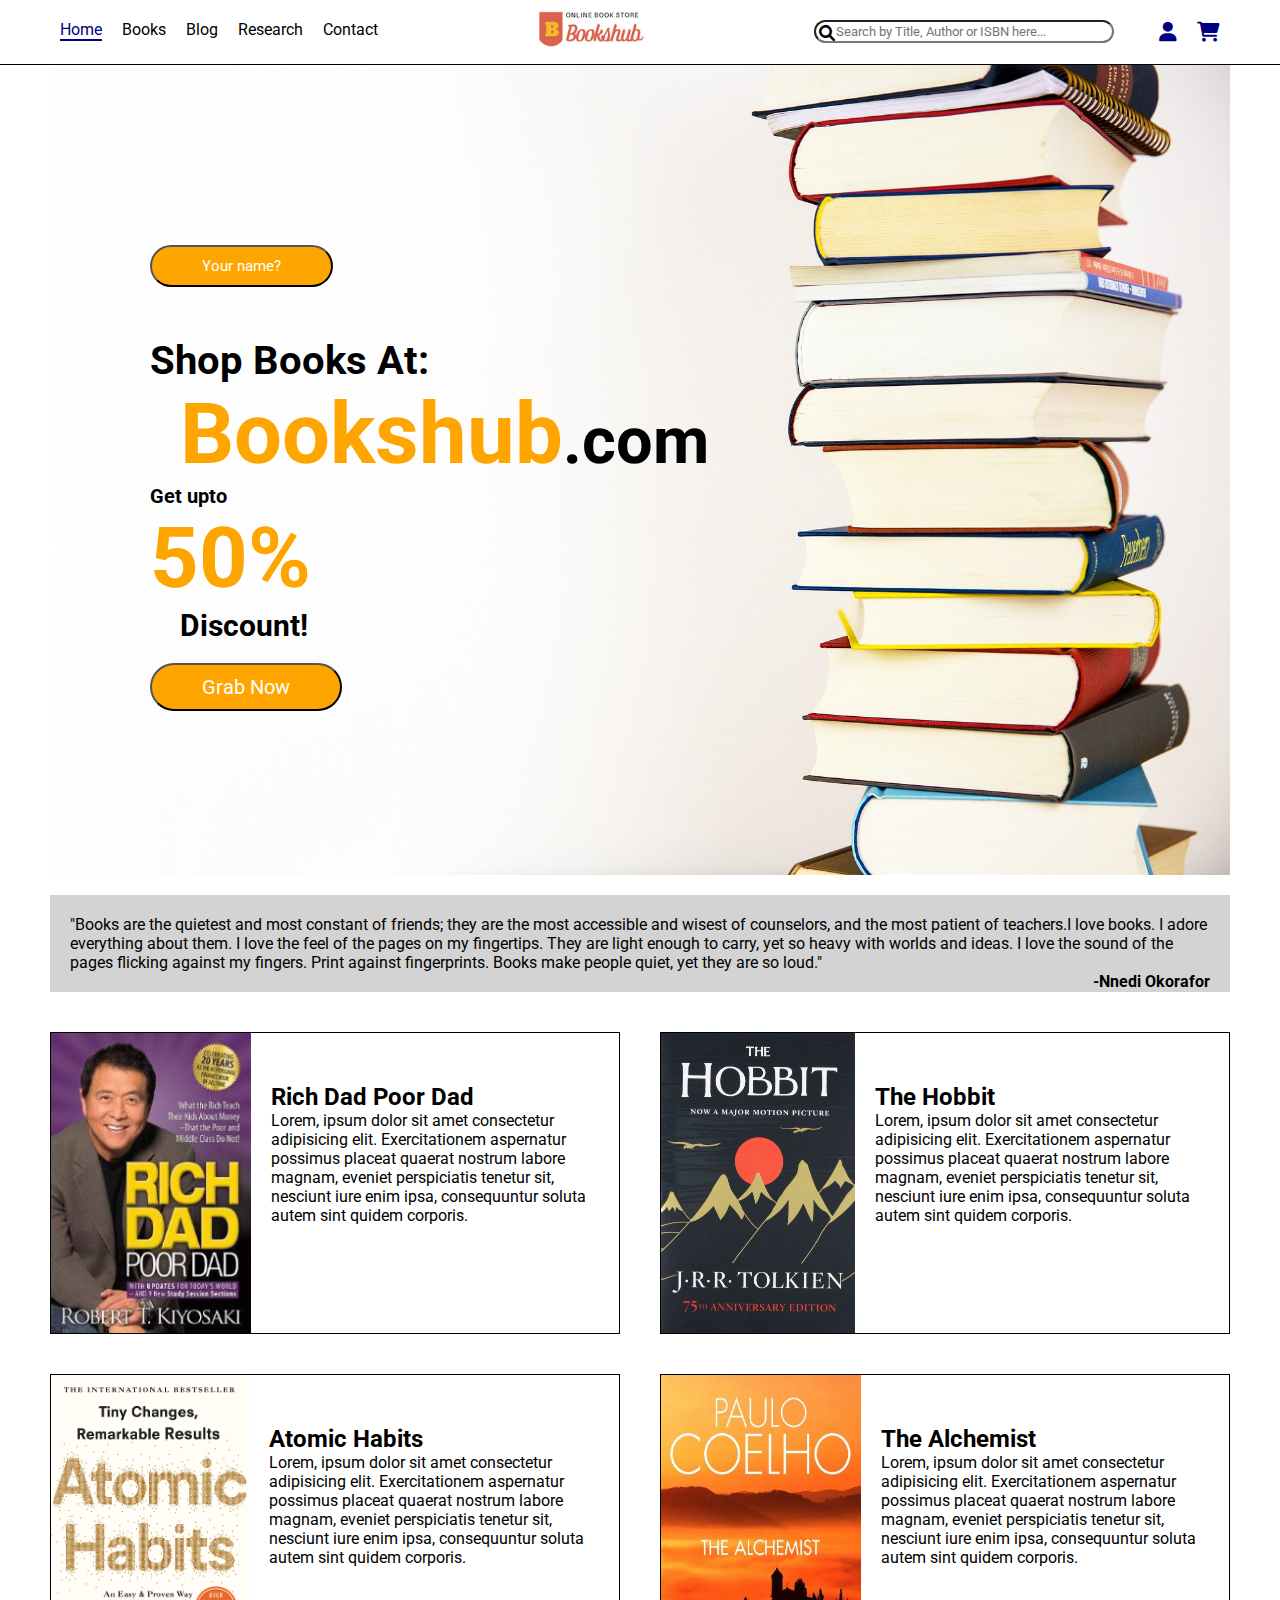
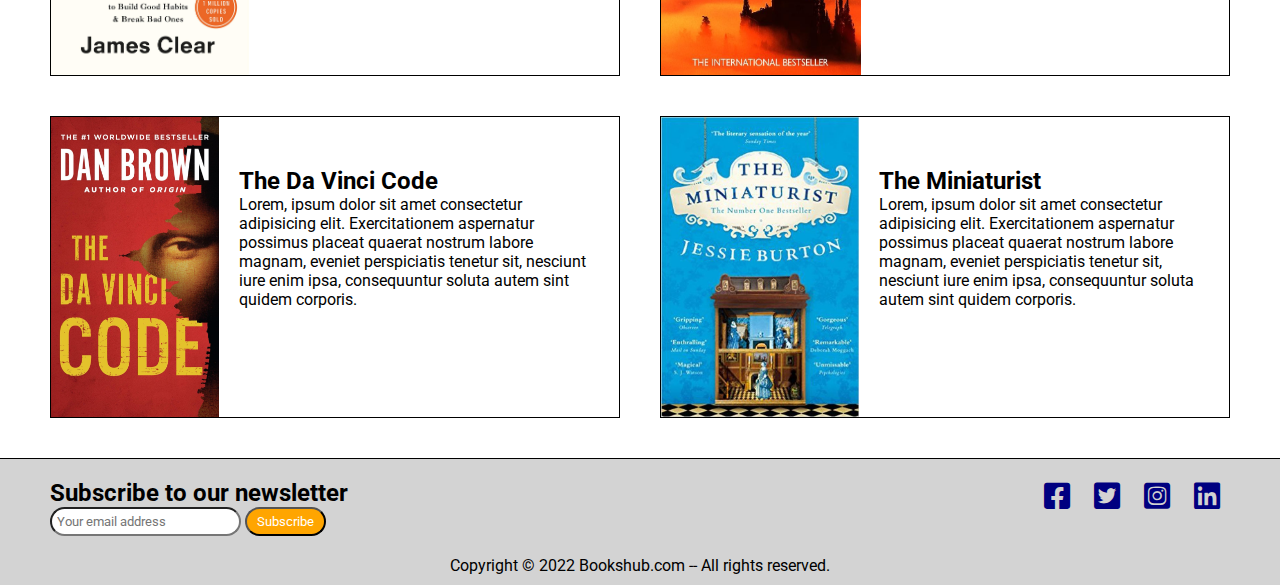
<file: index.html>
<!DOCTYPE html>
<html lang="en">
  <head>
    <meta charset="UTF-8" />
    <meta http-equiv="X-UA-Compatible" content="IE=edge" />
    <meta name="viewport" content="width=device-width, initial-scale=1.0" />

    <!-- <------- External CSS Link-------->
    <link rel="stylesheet" href="./css/style.css" />

    <!-- <----- Font Awesome Link ----->
    <link rel="stylesheet" href="https://cdnjs.cloudflare.com/ajax/libs/font-awesome/6.0.0/css/all.min.css" />

    <title>Bookshub</title>
  </head>
  <body>
    <!---------------------- Header Section with Navigation ------------------------>
    <header>
      <nav>
        <ul>
          <li><a href="index.html" style="color: navy; border-bottom: 2px solid navy">Home</a></li>
          <li><a href="books.html">Books</a></li>
          <li><a href="blog.html">Blog</a></li>
          <li><a href="research.html">Research</a></li>
          <li><a href="contact.html">Contact</a></li>
        </ul>
      </nav>

      <div class="logo">
        <img src="./images/logo.png" alt="logo-img" />
      </div>

      <div class="navigation-right">
        <div class="search">
          <i class="fa-solid fa-magnifying-glass icon"></i>
          <input type="text" placeholder="Search by Title, Author or ISBN here..." style="border-radius: 20px" />
        </div>
        <div class="icons">
          <a href=""><i class="fa-solid fa-user"></i></a>
          <a href=""><i class="fa-solid fa-cart-shopping"></i></a>
        </div>
      </div>
    </header>

    <!---------------------- Landing Page    --------------------------------->

    <section class="landing">
      <div class="container">
        <h1 id="welcomeText" style="font-size: 60px; display: inline"></h1>
        <button id="nameBtn" class="btn" onclick="welcomeMessage()" style="font-size: 15px; margin-bottom: 30px">
          Your name?
        </button>

        <h3 style="font-size: 40px; margin-top: 20px">Shop Books At:</h3>
        <h1 style="font-size: 65px; padding-left: 30px">
          <span style="color: orange; font-size: 85px">Bookshub</span>.com
        </h1>
        <h3 style="font-size: 20px">Get upto</h3>
        <h1 style="color: orange; font-size: 85px">50%</h1>
        <h3 style="font-size: 30px; padding-left: 30px">Discount!</h3>

        <button class="btn">Grab Now</button>
      </div>
    </section>

    <!-------------------------------- Quote Section Start --------------------------->

    <section class="quote">
      <p>
        "Books are the quietest and most constant of friends; they are the most accessible and wisest of counselors, and
        the most patient of teachers.I love books. I adore everything about them. I love the feel of the pages on my
        fingertips. They are light enough to carry, yet so heavy with worlds and ideas. I love the sound of the pages
        flicking against my fingers. Print against fingerprints. Books make people quiet, yet they are so loud."
      </p>
      <h4>-Nnedi Okorafor</h4>
    </section>

    <!-------------------------- Featured Books ----------------------->

    <section class="featured-books">
      <div class="row">
        <div class="column">
          <div class="card">
            <img src="images/book1.jpeg" alt="" />
            <div class="card-content">
              <h2>Rich Dad Poor Dad</h2>
              <p>
                Lorem, ipsum dolor sit amet consectetur adipisicing elit. Exercitationem aspernatur possimus placeat
                quaerat nostrum labore magnam, eveniet perspiciatis tenetur sit, nesciunt iure enim ipsa, consequuntur
                soluta autem sint quidem corporis.
              </p>
            </div>
          </div>
        </div>
        <div class="column">
          <div class="card">
            <img src="images/book2.jpg" alt="" />
            <div class="card-content">
              <h2>The Hobbit</h2>
              <p>
                Lorem, ipsum dolor sit amet consectetur adipisicing elit. Exercitationem aspernatur possimus placeat
                quaerat nostrum labore magnam, eveniet perspiciatis tenetur sit, nesciunt iure enim ipsa, consequuntur
                soluta autem sint quidem corporis.
              </p>
            </div>
          </div>
        </div>
      </div>
      <div class="row">
        <div class="column">
          <div class="card">
            <img src="images/book3.jpg" alt="" />
            <div class="card-content">
              <h2>Atomic Habits</h2>
              <p>
                Lorem, ipsum dolor sit amet consectetur adipisicing elit. Exercitationem aspernatur possimus placeat
                quaerat nostrum labore magnam, eveniet perspiciatis tenetur sit, nesciunt iure enim ipsa, consequuntur
                soluta autem sint quidem corporis.
              </p>
            </div>
          </div>
        </div>
        <div class="column">
          <div class="card">
            <img src="images/book4.jpg" alt="" />
            <div class="card-content">
              <h2>The Alchemist</h2>
              <p>
                Lorem, ipsum dolor sit amet consectetur adipisicing elit. Exercitationem aspernatur possimus placeat
                quaerat nostrum labore magnam, eveniet perspiciatis tenetur sit, nesciunt iure enim ipsa, consequuntur
                soluta autem sint quidem corporis.
              </p>
            </div>
          </div>
        </div>
      </div>
      <div class="row">
        <div class="column">
          <div class="card">
            <img src="images/book5.jpg" alt="" />
            <div class="card-content">
              <h2>The Da Vinci Code</h2>
              <p>
                Lorem, ipsum dolor sit amet consectetur adipisicing elit. Exercitationem aspernatur possimus placeat
                quaerat nostrum labore magnam, eveniet perspiciatis tenetur sit, nesciunt iure enim ipsa, consequuntur
                soluta autem sint quidem corporis.
              </p>
            </div>
          </div>
        </div>
        <div class="column">
          <div class="card">
            <img src="images/book6.jpg" alt="" />
            <div class="card-content">
              <h2>The Miniaturist</h2>
              <p>
                Lorem, ipsum dolor sit amet consectetur adipisicing elit. Exercitationem aspernatur possimus placeat
                quaerat nostrum labore magnam, eveniet perspiciatis tenetur sit, nesciunt iure enim ipsa, consequuntur
                soluta autem sint quidem corporis.
              </p>
            </div>
          </div>
        </div>
      </div>
    </section>

    <!--------------------------- Footer Start ----------------------------->
    <footer>
      <div class="footer-container">
        <div class="footer-left">
          <h2>Subscribe to our newsletter</h2>
          <input type="email" placeholder="Your email address" />
          <button class="btn">Subscribe</button>
        </div>
        <div class="footer-right">
          <a href=""><i class="fa-brands fa-facebook-square"></i></a>
          <a href=""><i class="fa-brands fa-twitter-square"></i></a>
          <a href=""><i class="fa-brands fa-instagram-square"></i></a>
          <a href=""><i class="fa-brands fa-linkedin"></i></a>
        </div>
      </div>

      <div class="copyright">
        <p>Copyright &copy; 2022 Bookshub.com -- All rights reserved.</p>
      </div>
    </footer>
    <script src="javascript/app.js"></script>
  </body>
</html>
</file>
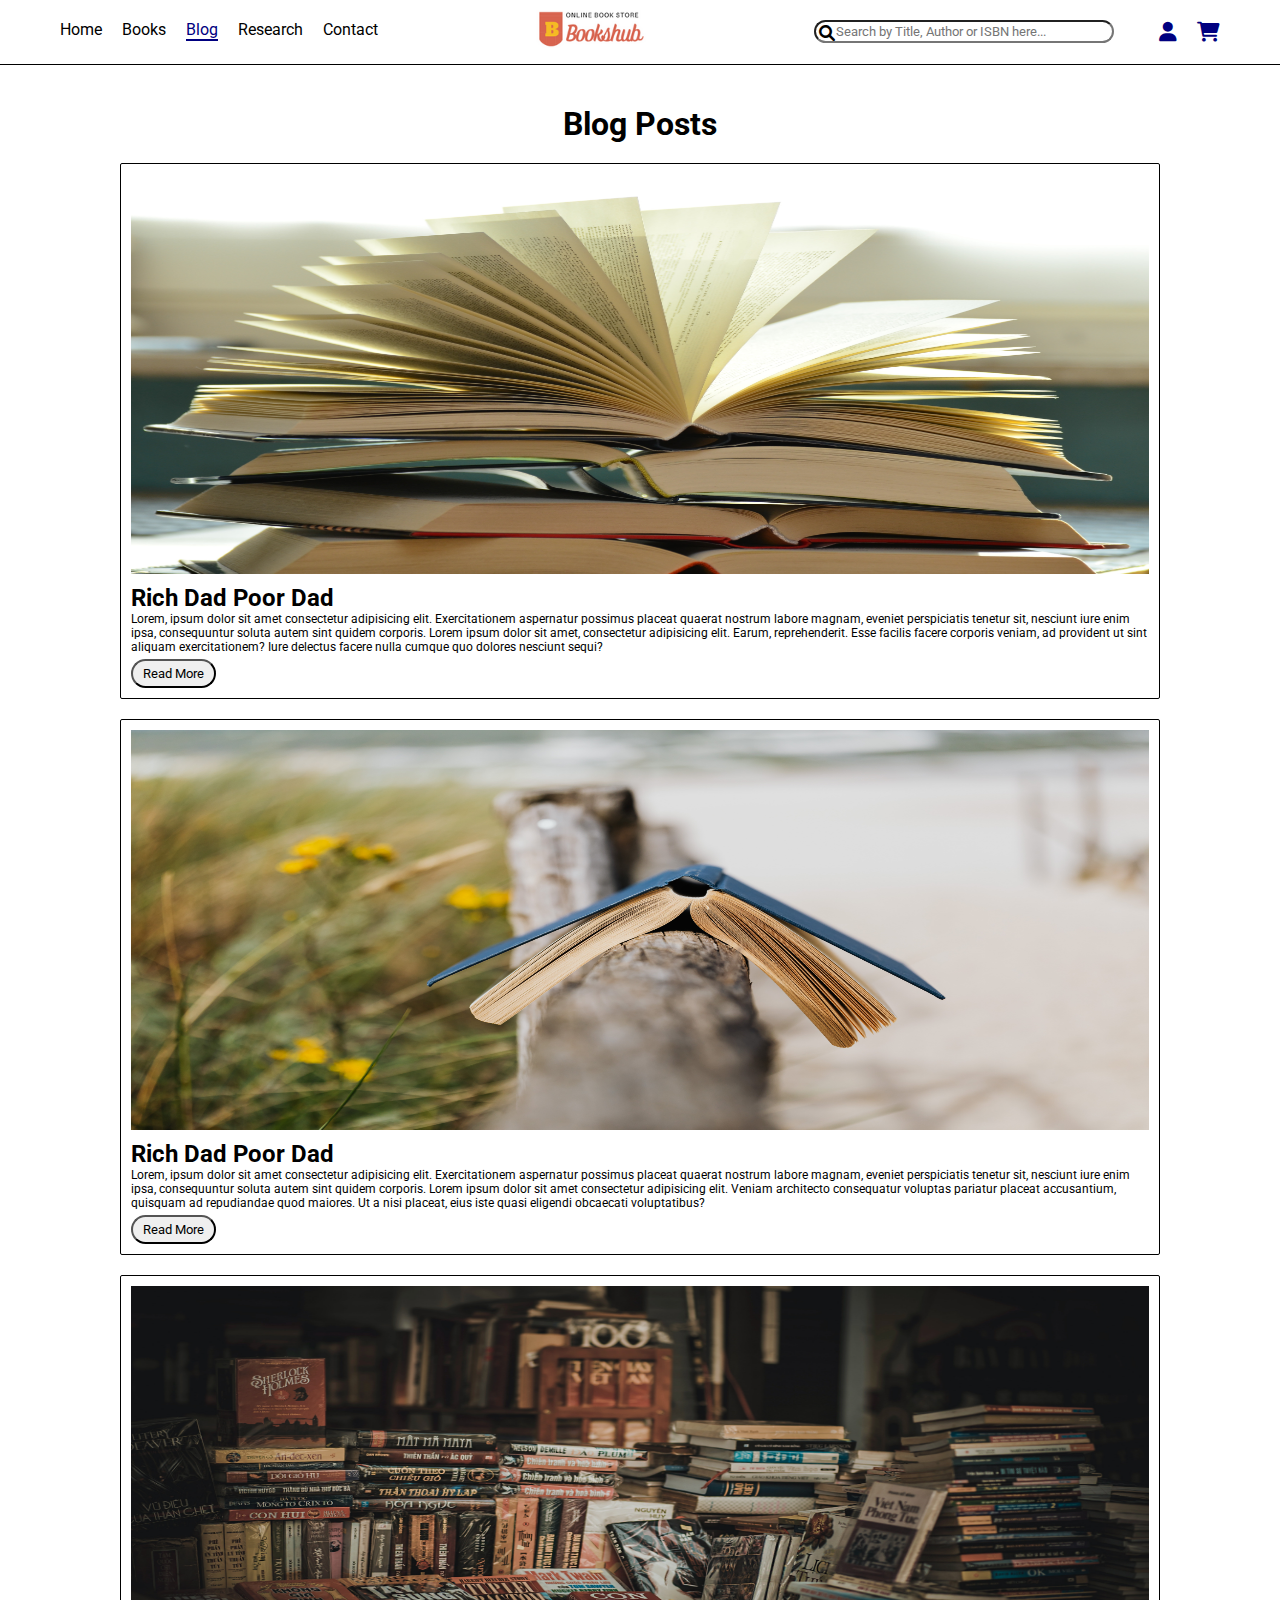
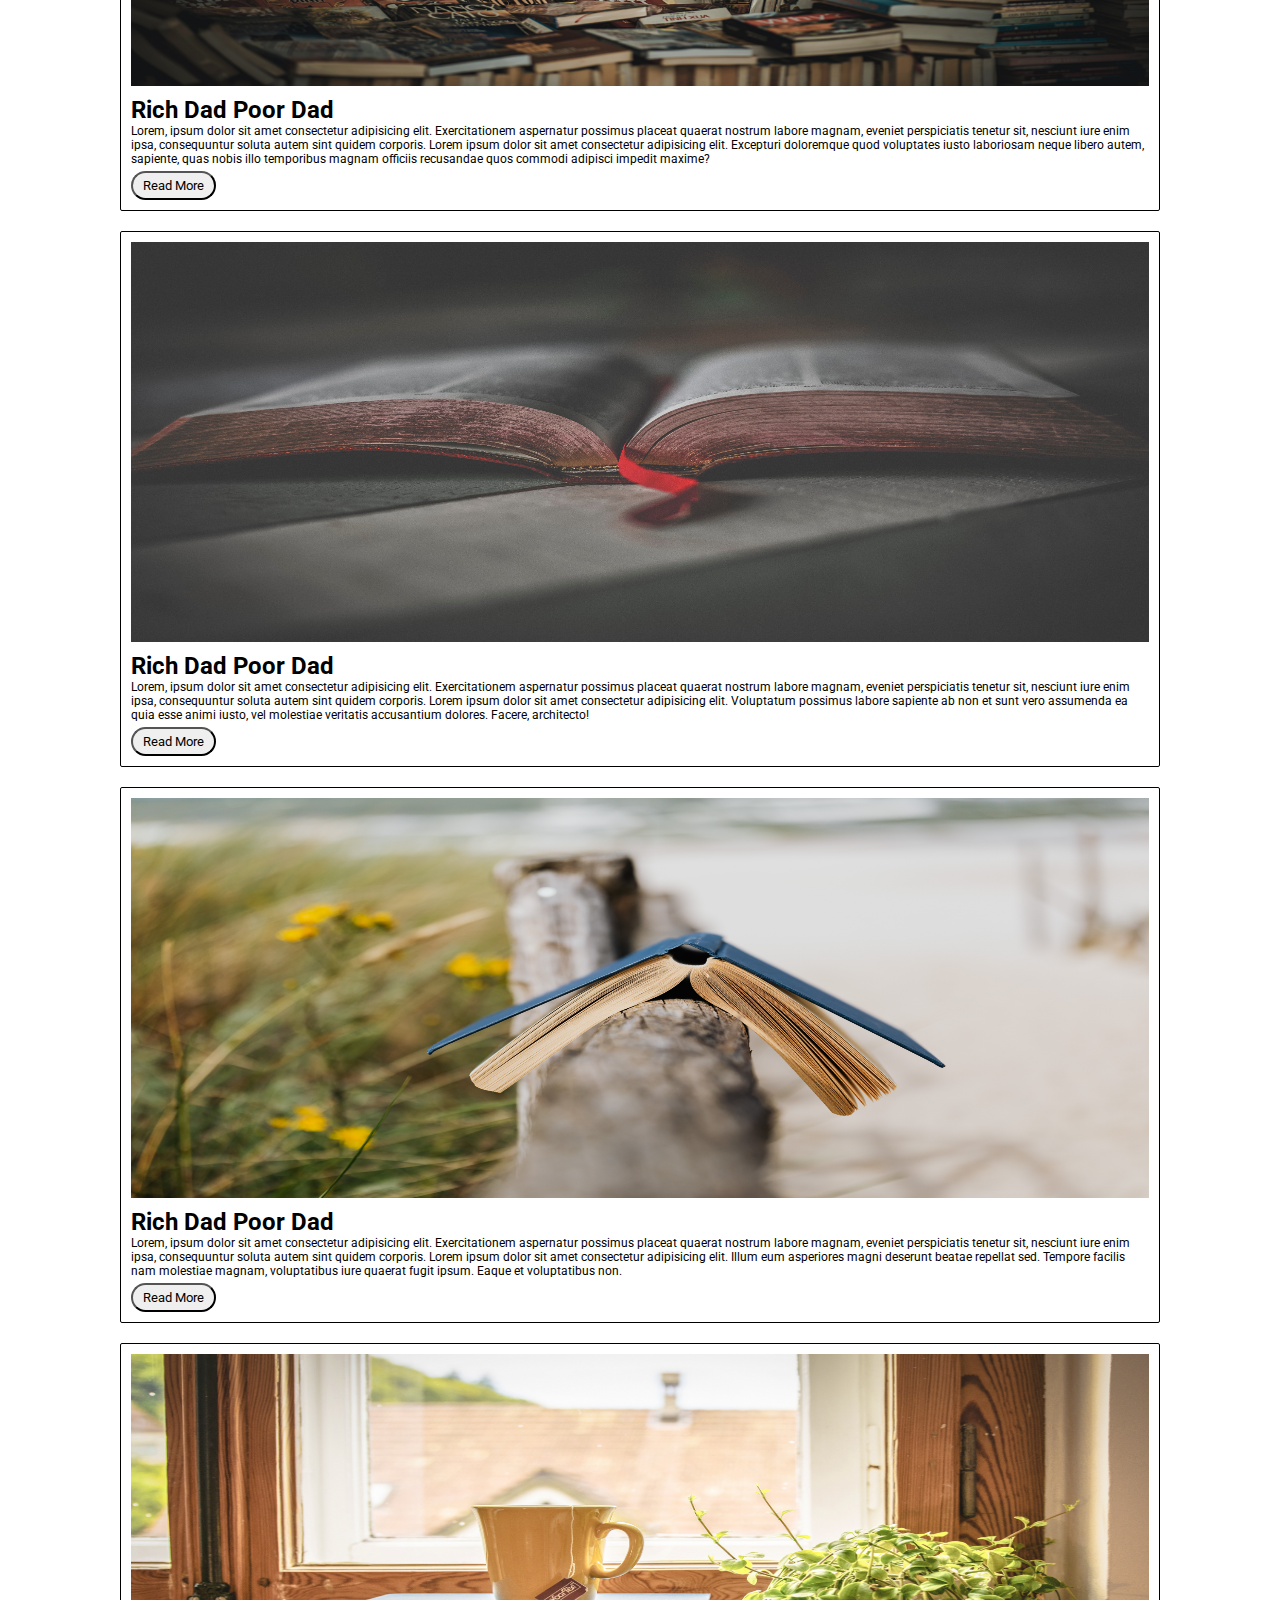
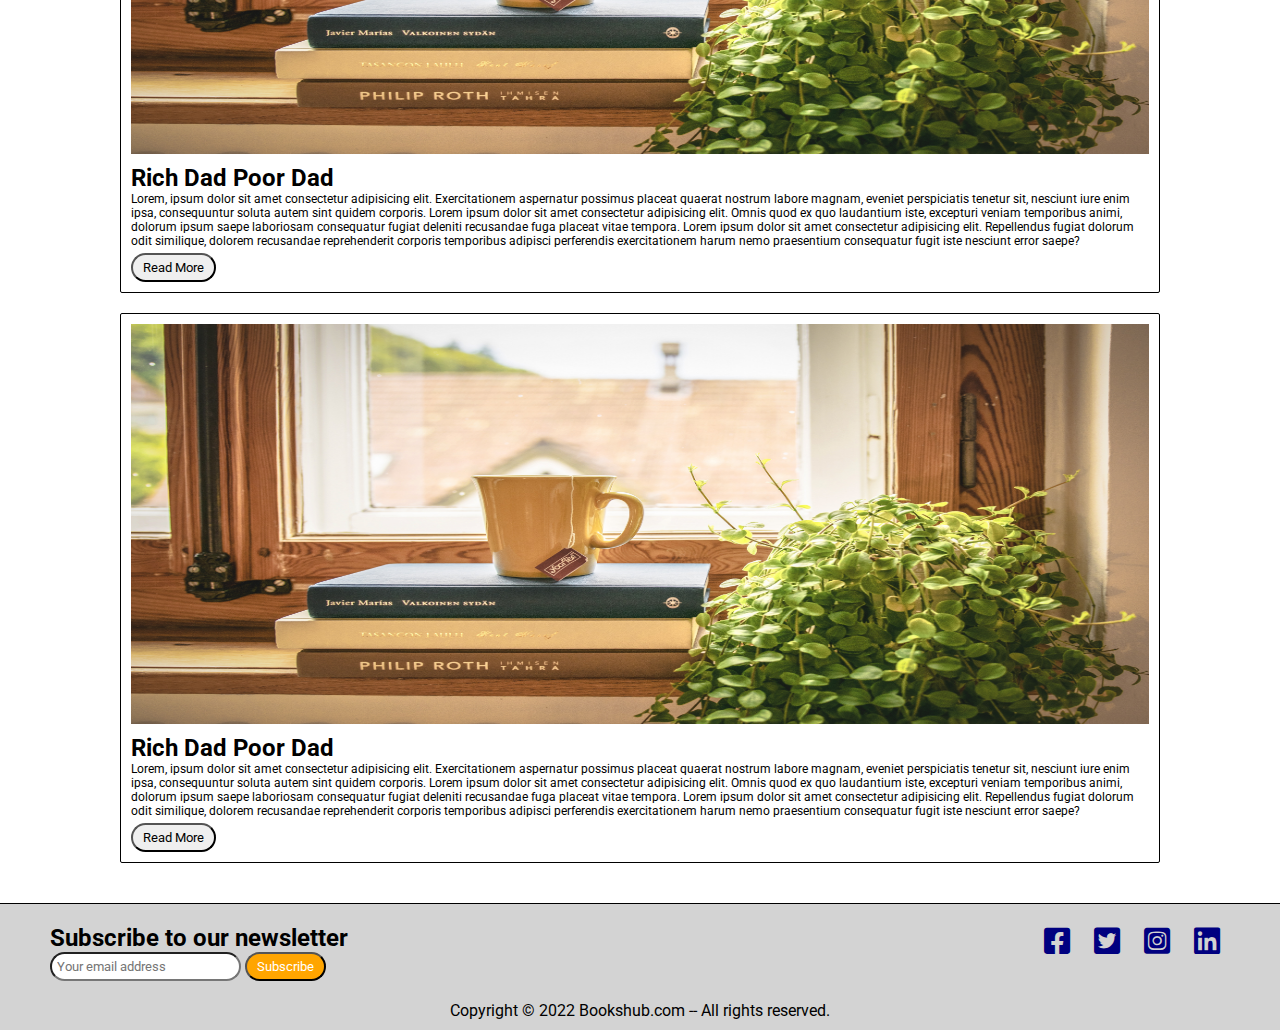
<file: blog.html>
<!DOCTYPE html>
<html lang="en">
  <head>
    <meta charset="UTF-8" />
    <meta http-equiv="X-UA-Compatible" content="IE=edge" />
    <meta name="viewport" content="width=device-width, initial-scale=1.0" />

    <!-- <------- External CSS Link-------->
    <link rel="stylesheet" href="./css/style.css" />
    <link rel="stylesheet" href="./css/blog.css" />

    <!-- <----- Font Awesome Link ----->
    <link rel="stylesheet" href="https://cdnjs.cloudflare.com/ajax/libs/font-awesome/6.0.0/css/all.min.css" />

    <title>Blog</title>
  </head>
  <body>
    <!---------------------- Header Section with Navigation ------------------------>
    <header>
      <nav>
        <ul>
          <li><a href="index.html">Home</a></li>
          <li><a href="books.html">Books</a></li>
          <li><a href="blog.html" style="color: navy; border-bottom: 2px solid navy">Blog</a></li>
          <li><a href="research.html">Research</a></li>
          <li><a href="contact.html">Contact</a></li>
        </ul>
      </nav>

      <div class="logo">
        <img src="./images/logo.png" alt="logo-img" />
      </div>

      <div class="navigation-right">
        <div class="search">
          <i class="fa-solid fa-magnifying-glass icon"></i>
          <input type="text" placeholder="Search by Title, Author or ISBN here..." style="border-radius: 20px" />
        </div>
        <div class="icons">
          <a href=""><i class="fa-solid fa-user"></i></a>
          <a href=""><i class="fa-solid fa-cart-shopping"></i></a>
        </div>
      </div>
    </header>

    <!---------------------- Blog Cards --------------------------->

    <section class="blog-cards">
      <h1 style="text-align: center; margin-bottom: 20px">Blog Posts</h1>

      <div class="row">
        <div class="column">
          <div class="card">
            <img src="images/blog1.jpg" alt="" />
            <div class="content">
              <h2>Rich Dad Poor Dad</h2>
              <p>
                Lorem, ipsum dolor sit amet consectetur adipisicing elit. Exercitationem aspernatur possimus placeat
                quaerat nostrum labore magnam, eveniet perspiciatis tenetur sit, nesciunt iure enim ipsa, consequuntur
                soluta autem sint quidem corporis. Lorem ipsum dolor sit amet, consectetur adipisicing elit. Earum,
                reprehenderit. Esse facilis facere corporis veniam, ad provident ut sint aliquam exercitationem? Iure
                delectus facere nulla cumque quo dolores nesciunt sequi?
              </p>
              <button>Read More</button>
            </div>
          </div>
        </div>
        <div class="column">
          <div class="card">
            <img src="images/blog4.jpg" alt="" />
            <div class="content">
              <h2>Rich Dad Poor Dad</h2>
              <p>
                Lorem, ipsum dolor sit amet consectetur adipisicing elit. Exercitationem aspernatur possimus placeat
                quaerat nostrum labore magnam, eveniet perspiciatis tenetur sit, nesciunt iure enim ipsa, consequuntur
                soluta autem sint quidem corporis. Lorem ipsum dolor sit amet consectetur adipisicing elit. Veniam
                architecto consequatur voluptas pariatur placeat accusantium, quisquam ad repudiandae quod maiores. Ut a
                nisi placeat, eius iste quasi eligendi obcaecati voluptatibus?
              </p>
              <button>Read More</button>
            </div>
          </div>
        </div>
      </div>

      <div class="row">
        <div class="column">
          <div class="card">
            <img src="images/blog2.jpg" alt="" />
            <div class="content">
              <h2>Rich Dad Poor Dad</h2>
              <p>
                Lorem, ipsum dolor sit amet consectetur adipisicing elit. Exercitationem aspernatur possimus placeat
                quaerat nostrum labore magnam, eveniet perspiciatis tenetur sit, nesciunt iure enim ipsa, consequuntur
                soluta autem sint quidem corporis. Lorem ipsum dolor sit amet consectetur adipisicing elit. Excepturi
                doloremque quod voluptates iusto laboriosam neque libero autem, sapiente, quas nobis illo temporibus
                magnam officiis recusandae quos commodi adipisci impedit maxime?
              </p>
              <button>Read More</button>
            </div>
          </div>
        </div>
        <div class="column">
          <div class="card">
            <img src="images/blog3.jpg" alt="" />
            <div class="content">
              <h2>Rich Dad Poor Dad</h2>
              <p>
                Lorem, ipsum dolor sit amet consectetur adipisicing elit. Exercitationem aspernatur possimus placeat
                quaerat nostrum labore magnam, eveniet perspiciatis tenetur sit, nesciunt iure enim ipsa, consequuntur
                soluta autem sint quidem corporis. Lorem ipsum dolor sit amet consectetur adipisicing elit. Voluptatum
                possimus labore sapiente ab non et sunt vero assumenda ea quia esse animi iusto, vel molestiae veritatis
                accusantium dolores. Facere, architecto!
              </p>
              <button>Read More</button>
            </div>
          </div>
        </div>
      </div>

      <div class="row">
        <div class="column">
          <div class="card">
            <img src="images/blog4.jpg" alt="" />
            <div class="content">
              <h2>Rich Dad Poor Dad</h2>
              <p>
                Lorem, ipsum dolor sit amet consectetur adipisicing elit. Exercitationem aspernatur possimus placeat
                quaerat nostrum labore magnam, eveniet perspiciatis tenetur sit, nesciunt iure enim ipsa, consequuntur
                soluta autem sint quidem corporis. Lorem ipsum dolor sit amet consectetur adipisicing elit. Illum eum
                asperiores magni deserunt beatae repellat sed. Tempore facilis nam molestiae magnam, voluptatibus iure
                quaerat fugit ipsum. Eaque et voluptatibus non.
              </p>
              <button>Read More</button>
            </div>
          </div>
        </div>
        <div class="column">
          <div class="card">
            <img src="images/blog5.jpg" alt="" />
            <div class="content">
              <h2>Rich Dad Poor Dad</h2>
              <p>
                Lorem, ipsum dolor sit amet consectetur adipisicing elit. Exercitationem aspernatur possimus placeat
                quaerat nostrum labore magnam, eveniet perspiciatis tenetur sit, nesciunt iure enim ipsa, consequuntur
                soluta autem sint quidem corporis. Lorem ipsum dolor sit amet consectetur adipisicing elit. Omnis quod
                ex quo laudantium iste, excepturi veniam temporibus animi, dolorum ipsum saepe laboriosam consequatur
                fugiat deleniti recusandae fuga placeat vitae tempora. Lorem ipsum dolor sit amet consectetur
                adipisicing elit. Repellendus fugiat dolorum odit similique, dolorem recusandae reprehenderit corporis
                temporibus adipisci perferendis exercitationem harum nemo praesentium consequatur fugit iste nesciunt
                error saepe?
              </p>
              <button>Read More</button>
            </div>
          </div>
        </div>
      </div>

      <div class="row">
        <div class="column">
          <div class="card">
            <img src="images/blog5.jpg" alt="" />
            <div class="content">
              <h2>Rich Dad Poor Dad</h2>
              <p>
                Lorem, ipsum dolor sit amet consectetur adipisicing elit. Exercitationem aspernatur possimus placeat
                quaerat nostrum labore magnam, eveniet perspiciatis tenetur sit, nesciunt iure enim ipsa, consequuntur
                soluta autem sint quidem corporis. Lorem ipsum dolor sit amet consectetur adipisicing elit. Omnis quod
                ex quo laudantium iste, excepturi veniam temporibus animi, dolorum ipsum saepe laboriosam consequatur
                fugiat deleniti recusandae fuga placeat vitae tempora. Lorem ipsum dolor sit amet consectetur
                adipisicing elit. Repellendus fugiat dolorum odit similique, dolorem recusandae reprehenderit corporis
                temporibus adipisci perferendis exercitationem harum nemo praesentium consequatur fugit iste nesciunt
                error saepe?
              </p>
              <button>Read More</button>
            </div>
          </div>
        </div>
      </div>
    </section>

    <!--------------------------- Footer Start ----------------------------->
    <footer>
      <div class="footer-container">
        <div class="footer-left">
          <h2>Subscribe to our newsletter</h2>
          <input type="email" placeholder="Your email address" />
          <button class="btn">Subscribe</button>
        </div>
        <div class="footer-right">
          <a href=""><i class="fa-brands fa-facebook-square"></i></a>
          <a href=""><i class="fa-brands fa-twitter-square"></i></a>
          <a href=""><i class="fa-brands fa-instagram-square"></i></a>
          <a href=""><i class="fa-brands fa-linkedin"></i></a>
        </div>
      </div>

      <div class="copyright">
        <p>Copyright &copy; 2022 Bookshub.com -- All rights reserved.</p>
      </div>
    </footer>
  </body>
</html>
</file>
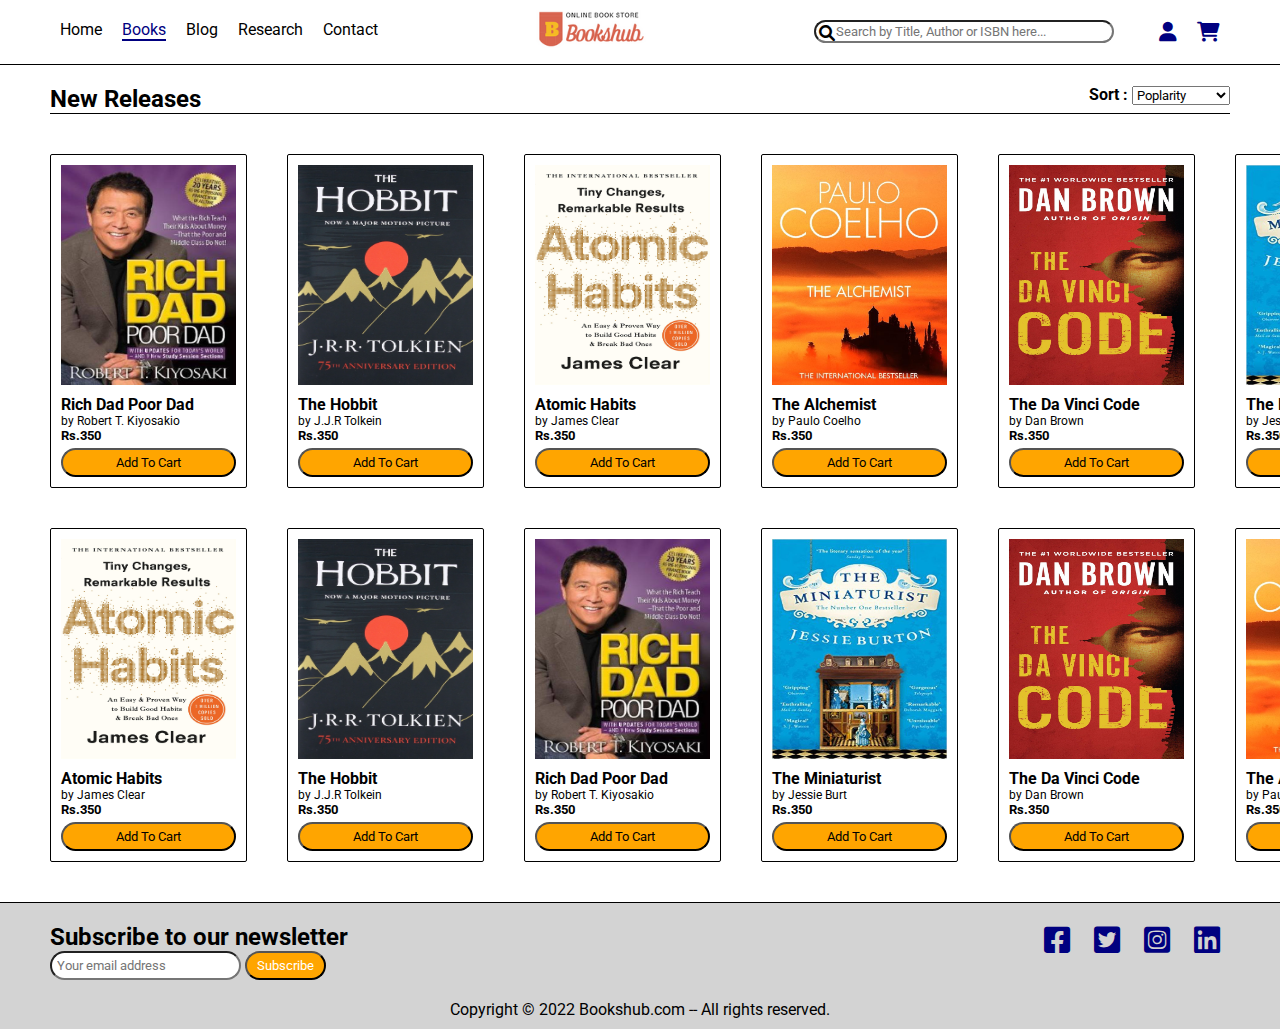
<file: books.html>
<!DOCTYPE html>
<html lang="en">
  <head>
    <meta charset="UTF-8" />
    <meta http-equiv="X-UA-Compatible" content="IE=edge" />
    <meta name="viewport" content="width=device-width, initial-scale=1.0" />

    <!-- <------- External CSS Link-------->
    <link rel="stylesheet" href="./css/style.css" />
    <link rel="stylesheet" href="./css/books.css" />

    <!-- <----- Font Awesome Link ----->
    <link rel="stylesheet" href="https://cdnjs.cloudflare.com/ajax/libs/font-awesome/6.0.0/css/all.min.css" />

    <title>Books</title>
  </head>
  <body>
    <!---------------------- Header Section with Navigation ------------------------>
    <header>
      <nav>
        <ul>
          <li><a href="index.html">Home</a></li>
          <li><a href="books.html" style="color: navy; border-bottom: 2px solid navy">Books</a></li>
          <li><a href="blog.html">Blog</a></li>
          <li><a href="research.html">Research</a></li>
          <li><a href="contact.html">Contact</a></li>
        </ul>
      </nav>

      <div class="logo">
        <img src="./images/logo.png" alt="logo-img" />
      </div>

      <div class="navigation-right">
        <div class="search">
          <i class="fa-solid fa-magnifying-glass icon"></i>
          <input type="text" placeholder="Search by Title, Author or ISBN here..." style="border-radius: 20px" />
        </div>
        <div class="icons">
          <a href=""><i class="fa-solid fa-user"></i></a>
          <a href=""><i class="fa-solid fa-cart-shopping"></i></a>
        </div>
      </div>
    </header>

    <!---------------------- Filter Sewction -------------------->

    <div class="filter-header">
      <h2>New Releases</h2>
      <h4>
        Sort :
        <select name="filter" id="fiter">
          <option value="popularity">Poplarity</option>
          <option value="newest">Newest</option>
          <option value="oldest">Oldest</option>
          <option value="Lowest">Lowest Price</option>
          <option value="Highest">Highest Price</option>
        </select>
      </h4>
    </div>

    <!---------------------- Price Cards --------------------------->

    <section class="price-cards">
      <div class="row">
        <div class="column">
          <div class="card">
            <img src="images/book1.jpeg" alt="" />
            <div class="content">
              <h4>Rich Dad Poor Dad</h4>
              <p>by Robert T. Kiyosakio</p>
              <h5>Rs.350</h5>
              <button>Add To Cart</button>
            </div>
          </div>
        </div>
        <div class="column">
          <div class="card">
            <img src="images/book2.jpg" alt="" />
            <div class="content">
              <h4>The Hobbit</h4>
              <p>by J.J.R Tolkein</p>
              <h5>Rs.350</h5>
              <button>Add To Cart</button>
            </div>
          </div>
        </div>
        <div class="column">
          <div class="card">
            <img src="images/book3.jpg" alt="" />
            <div class="content">
              <h4>Atomic Habits</h4>
              <p>by James Clear</p>
              <h5>Rs.350</h5>
              <button>Add To Cart</button>
            </div>
          </div>
        </div>
        <div class="column">
          <div class="card">
            <img src="images/book4.jpg" alt="" />
            <div class="content">
              <h4>The Alchemist</h4>
              <p>by Paulo Coelho</p>
              <h5>Rs.350</h5>
              <button>Add To Cart</button>
            </div>
          </div>
        </div>
        <div class="column">
          <div class="card">
            <img src="images/book5.jpg" alt="" />
            <div class="content">
              <h4>The Da Vinci Code</h4>
              <p>by Dan Brown</p>
              <h5>Rs.350</h5>
              <button>Add To Cart</button>
            </div>
          </div>
        </div>
        <div class="column">
          <div class="card">
            <img src="images/book6.jpg" alt="" />
            <div class="content">
              <h4>The Miniaturist</h4>
              <p>by Jessie Burt</p>
              <h5>Rs.350</h5>
              <button>Add To Cart</button>
            </div>
          </div>
        </div>
      </div>

      <div class="row">
        <div class="column">
          <div class="card">
            <img src="images/book3.jpg" alt="" />
            <div class="content">
              <h4>Atomic Habits</h4>
              <p>by James Clear</p>
              <h5>Rs.350</h5>
              <button>Add To Cart</button>
            </div>
          </div>
        </div>
        <div class="column">
          <div class="card">
            <img src="images/book2.jpg" alt="" />
            <div class="content">
              <h4>The Hobbit</h4>
              <p>by J.J.R Tolkein</p>
              <h5>Rs.350</h5>
              <button>Add To Cart</button>
            </div>
          </div>
        </div>
        <div class="column">
          <div class="card">
            <img src="images/book1.jpeg" alt="" />
            <div class="content">
              <h4>Rich Dad Poor Dad</h4>
              <p>by Robert T. Kiyosakio</p>
              <h5>Rs.350</h5>
              <button>Add To Cart</button>
            </div>
          </div>
        </div>
        <div class="column">
          <div class="card">
            <img src="images/book6.jpg" alt="" />
            <div class="content">
              <h4>The Miniaturist</h4>
              <p>by Jessie Burt</p>
              <h5>Rs.350</h5>
              <button>Add To Cart</button>
            </div>
          </div>
        </div>
        <div class="column">
          <div class="card">
            <img src="images/book5.jpg" alt="" />
            <div class="content">
              <h4>The Da Vinci Code</h4>
              <p>by Dan Brown</p>
              <h5>Rs.350</h5>
              <button>Add To Cart</button>
            </div>
          </div>
        </div>
        <div class="column">
          <div class="card">
            <img src="images/book4.jpg" alt="" />
            <div class="content">
              <h4>The Alchemist</h4>
              <p>by Paulo Coelho</p>
              <h5>Rs.350</h5>
              <button>Add To Cart</button>
            </div>
          </div>
        </div>
      </div>
    </section>

    <!--------------------------- Footer Start ----------------------------->
    <footer>
      <div class="footer-container">
        <div class="footer-left">
          <h2>Subscribe to our newsletter</h2>
          <input type="email" placeholder="Your email address" />
          <button class="btn">Subscribe</button>
        </div>
        <div class="footer-right">
          <a href=""><i class="fa-brands fa-facebook-square"></i></a>
          <a href=""><i class="fa-brands fa-twitter-square"></i></a>
          <a href=""><i class="fa-brands fa-instagram-square"></i></a>
          <a href=""><i class="fa-brands fa-linkedin"></i></a>
        </div>
      </div>

      <div class="copyright">
        <p>Copyright &copy; 2022 Bookshub.com -- All rights reserved.</p>
      </div>
    </footer>
  </body>
</html>
</file>
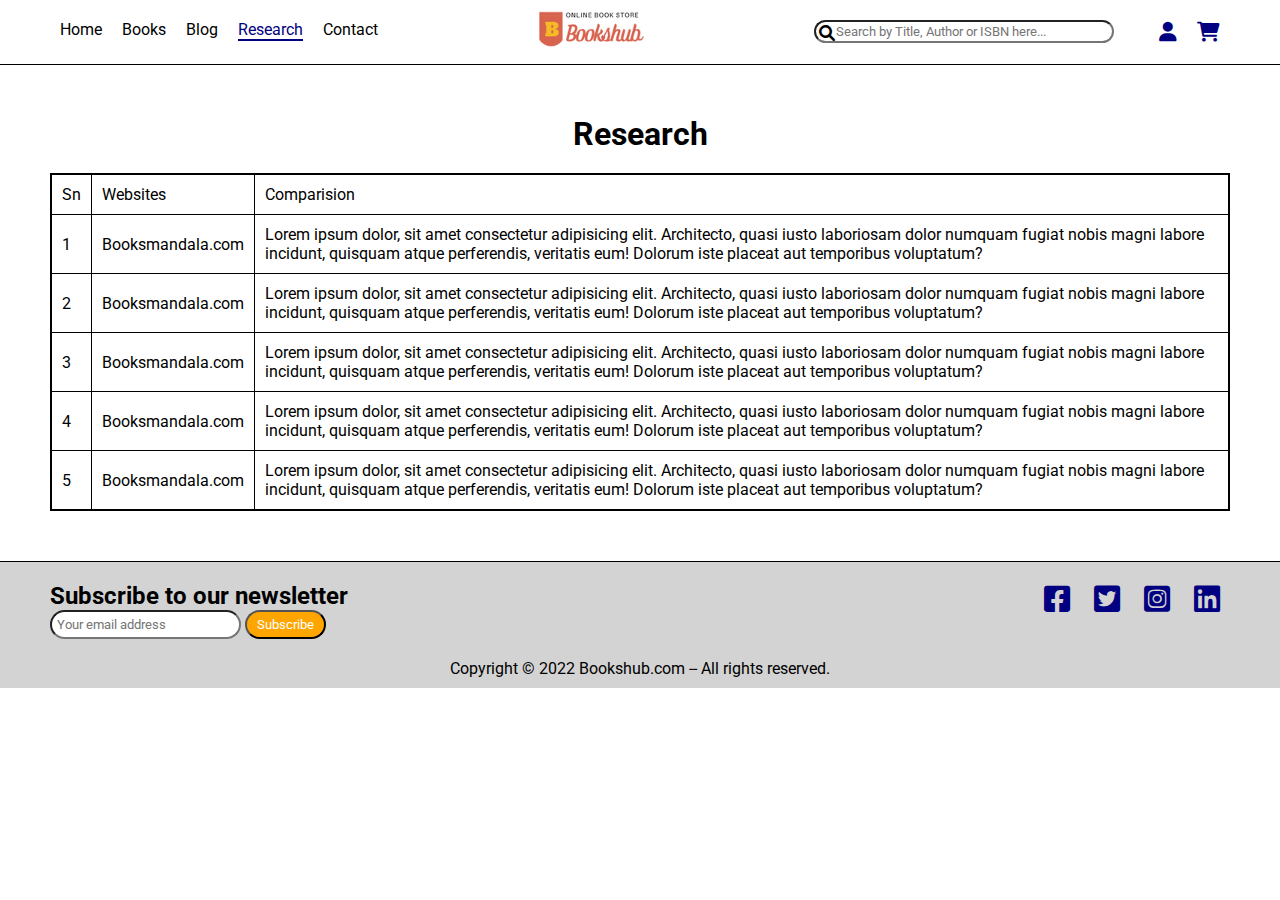
<file: research.html>
<!DOCTYPE html>
<html lang="en">
  <head>
    <meta charset="UTF-8" />
    <meta http-equiv="X-UA-Compatible" content="IE=edge" />
    <meta name="viewport" content="width=device-width, initial-scale=1.0" />

    <!-- <------- External CSS Link-------->
    <link rel="stylesheet" href="./css/style.css" />
    <link rel="stylesheet" href="./css/research.css" />

    <!-- <----- Font Awesome Link ----->
    <link rel="stylesheet" href="https://cdnjs.cloudflare.com/ajax/libs/font-awesome/6.0.0/css/all.min.css" />

    <title>Research</title>
  </head>
  <body>
    <!---------------------- Header Section with Navigation ------------------------>
    <header>
      <nav>
        <ul>
          <li><a href="index.html">Home</a></li>
          <li><a href="books.html">Books</a></li>
          <li><a href="blog.html">Blog</a></li>
          <li><a href="research.html" style="color: navy; border-bottom: 2px solid navy">Research</a></li>
          <li><a href="contact.html">Contact</a></li>
        </ul>
      </nav>

      <div class="logo">
        <img src="./images/logo.png" alt="logo-img" />
      </div>

      <div class="navigation-right">
        <div class="search">
          <i class="fa-solid fa-magnifying-glass icon"></i>
          <input type="text" placeholder="Search by Title, Author or ISBN here..." style="border-radius: 20px" />
        </div>
        <div class="icons">
          <a href=""><i class="fa-solid fa-user"></i></a>
          <a href=""><i class="fa-solid fa-cart-shopping"></i></a>
        </div>
      </div>
    </header>

    <!---------------------------- Research Table Section ------------------->
    <section>
      <table border="1px solid black" style="border-collapse: collapse">
        <caption>
          <h1>Research</h1>
        </caption>
        <tr>
          <td>Sn</td>
          <td>Websites</td>
          <td>Comparision</td>
        </tr>
        <tr>
          <td>1</td>
          <td>Booksmandala.com</td>
          <td>
            Lorem ipsum dolor, sit amet consectetur adipisicing elit. Architecto, quasi iusto laboriosam dolor numquam
            fugiat nobis magni labore incidunt, quisquam atque perferendis, veritatis eum! Dolorum iste placeat aut
            temporibus voluptatum?
          </td>
        </tr>
        <tr>
          <td>2</td>
          <td>Booksmandala.com</td>
          <td>
            Lorem ipsum dolor, sit amet consectetur adipisicing elit. Architecto, quasi iusto laboriosam dolor numquam
            fugiat nobis magni labore incidunt, quisquam atque perferendis, veritatis eum! Dolorum iste placeat aut
            temporibus voluptatum?
          </td>
        </tr>
        <tr>
          <td>3</td>
          <td>Booksmandala.com</td>
          <td>
            Lorem ipsum dolor, sit amet consectetur adipisicing elit. Architecto, quasi iusto laboriosam dolor numquam
            fugiat nobis magni labore incidunt, quisquam atque perferendis, veritatis eum! Dolorum iste placeat aut
            temporibus voluptatum?
          </td>
        </tr>
        <tr>
          <td>4</td>
          <td>Booksmandala.com</td>
          <td>
            Lorem ipsum dolor, sit amet consectetur adipisicing elit. Architecto, quasi iusto laboriosam dolor numquam
            fugiat nobis magni labore incidunt, quisquam atque perferendis, veritatis eum! Dolorum iste placeat aut
            temporibus voluptatum?
          </td>
        </tr>
        <tr>
          <td>5</td>
          <td>Booksmandala.com</td>
          <td>
            Lorem ipsum dolor, sit amet consectetur adipisicing elit. Architecto, quasi iusto laboriosam dolor numquam
            fugiat nobis magni labore incidunt, quisquam atque perferendis, veritatis eum! Dolorum iste placeat aut
            temporibus voluptatum?
          </td>
        </tr>
      </table>
    </section>

    <!--------------------------- Footer Start ----------------------------->
    <footer>
      <div class="footer-container">
        <div class="footer-left">
          <h2>Subscribe to our newsletter</h2>
          <input type="email" placeholder="Your email address" />
          <button class="btn">Subscribe</button>
        </div>
        <div class="footer-right">
          <a href=""><i class="fa-brands fa-facebook-square"></i></a>
          <a href=""><i class="fa-brands fa-twitter-square"></i></a>
          <a href=""><i class="fa-brands fa-instagram-square"></i></a>
          <a href=""><i class="fa-brands fa-linkedin"></i></a>
        </div>
      </div>

      <div class="copyright">
        <p>Copyright &copy; 2022 Bookshub.com -- All rights reserved.</p>
      </div>
    </footer>
  </body>
</html>
</file>
<file: css/style.css>
/* Google fonts link */
@import url("https://fonts.googleapis.com/css2?family=Roboto:wght@100;300;400;500;700;900&display=swap");

* {
  margin: 0;
  padding: 0;
  box-sizing: border-box;
  font-family: "Roboto", sans-serif;
}

.btn {
  background-color: orange;
  border-radius: 40px;
  cursor: pointer;
  color: white;
}

/* Navigation Menu */
header {
  display: flex;
  flex-direction: row;
  justify-content: space-between;
  padding: 10px 0;
  border-bottom: 1px solid black;
}

header nav ul {
  display: flex;
  margin: 0 50px;
  flex-direction: row;
}

header nav ul li {
  padding: 10px;
  list-style: none;
  font-family: "Roboto", sans-serif;
}

header nav ul li a {
  text-decoration: none;
  color: black;
}
/* Logo */

.logo img {
  width: 150px;
}

/* Left Navigation with Search and other icons */

.navigation-right {
  display: flex;
  flex-direction: row;
  padding: 10px;
  margin: 0 50px;
}

.navigation-right .search input {
  width: 300px;
  padding: 2px;
  padding-left: 20px;
}

.navigation-right .icons {
  padding-left: 30px;
  font-size: 20px;
}

.navigation-right .icons a {
  padding-left: 15px;
  color: navy;
}

/* Search Icon */

.search i {
  position: absolute;
}

.search .icon {
  padding: 5px;
  min-width: 40px;
}

/* landing Section */

section.landing {
  background-image: url("../images/books.jpg");
  background-size: cover;
  background-position: center;
  background-repeat: no-repeat;
  height: 90vh;
  margin: 0 50px;
}

.container {
  padding-top: 150px;
  padding-left: 100px;
}

.container button {
  margin-top: 20px;
  padding: 10px 50px;
  font-size: 20px;
}

/* Quote Section */

section.quote {
  margin: 20px 50px;
  background-color: lightgray;
  padding: 20px;
}

section.quote h4 {
  float: right;
}

/* Featured Cards */

.featured-books {
  margin: 20px 30px;
}

.featured-books .row {
  display: flex;
}

.featured-books .row .column .card {
  display: flex;
  border: 1px solid black;
  margin: 20px;
}

.featured-books .row .column .card img {
  height: 300px;
  width: 200px;
}

.featured-books .row .column .card .card-content {
  padding: 50px 20px;
}

/* Footer  */

footer {
  background-color: lightgray;
  border-top: 1px solid black;
}

.footer-container {
  margin: 0px 50px;
  padding: 20px 0;
  display: flex;
  justify-content: space-between;
}

.footer-container .footer-left input {
  padding: 5px;
  border-radius: 40px;
}

.footer-container .footer-left button {
  padding: 5px 10px;
}

.footer-container .footer-right a {
  padding: 10px 10px;
  font-size: 30px;
  color: navy;
}
.copyright {
  text-align: center;
  padding-bottom: 10px;
}
</file>
<file: css/blog.css>
.blog-cards {
  margin: 40px 100px;
}

.blog-cards .row {
  justify-content: space-between;
}

.blog-cards .row .column .card {
  display: flex;
  flex-direction: column;
  border: 1px solid black;
  border-radius: 2px;
  margin: 20px;
  padding: 10px;
}

.blog-cards .row .column .card img {
  width: 100%;
  height: 400px;
}

.blog-cards .row .column .card .content {
  padding-top: 10px;
}

.blog-cards .row .column .card .content p {
  font-size: 12px;
}

.blog-cards .row .column .card .content button {
  margin-top: 5px;
  padding: 5px 10px;
  cursor: pointer;
  border-radius: 40px;
}
</file>
<file: css/books.css>
.filter-header {
  margin: 20px 50px;
  display: flex;
  justify-content: space-between;
  border-bottom: 1px solid black;
}

/* Price Cards */

.price-cards {
  margin: 20px 30px;
}

.price-cards .row {
  display: flex;
  justify-content: space-between;
}

.price-cards .row .column .card {
  display: flex;
  flex-direction: column;
  border: 1px solid black;
  border-radius: 2px;
  margin: 20px;
  padding: 10px;
}

.price-cards .row .column .card img {
  height: 220px;
  width: 175px;
}

.price-cards .row .column .card .content {
  padding-top: 10px;
}

.price-cards .row .column .card .content p {
  font-size: 12px;
}

.price-cards .row .column .card .content button {
  width: 100%;
  margin-top: 5px;
  padding: 5px;
  border-radius: 40px;
  cursor: pointer;
  background-color: orange;
}
</file>
<file: css/research.css>
body {
  height: 100%;
}
table {
  margin: 50px;
  border: 2px solid black;
}

caption {
  margin-bottom: 20px;
}

td {
  padding: 10px;
}
</file>
